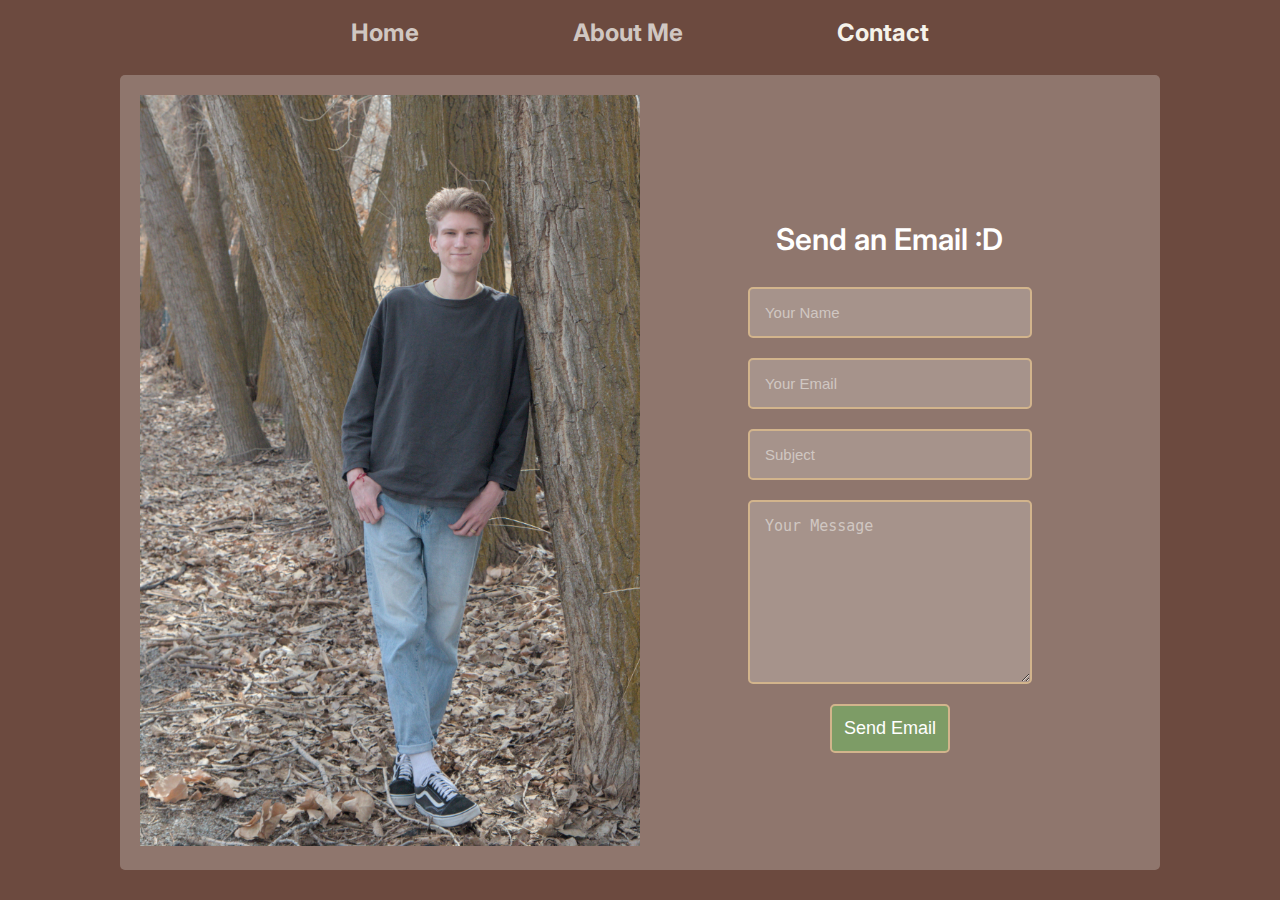
<file: contact/index.html>
<!DOCTYPE html>
<html lang="en">
  <head>
    <link rel="icon" type="image/png" href="../favicon.ico" />
    <link href="../main.css" rel="stylesheet" />
    <meta charset="UTF-8" />
    <meta name="viewport" content="width=device-width, initial-scale=1.0" />
    <title>contact</title>
  </head>
  <body>
    <div class="wholecontact">
      <nav class="navbar">
        <ul class="navlinks">
          <li class="nonactive"><a href="../">Home</a></li>
          <li class="nonactive"><a href="../about">About Me</a></li>
          <li class="active"><a href="/contact/">Contact</a></li>
        </ul>
      </nav>
      <div class="wholecontactbox">
        <div class="contactbox">
            <div class="contactboxbox">
              <div class="picture"><img src="../contact.jpg" alt="photo of me" /></div>
              <div class="form">
                <p class="contacth2">Send an Email :D</p>
                      <form id ='contact-form' action="../send_email.js" method="POST">
                          <input type="text" id="name" name="name" placeholder="Your Name" required />
                          <input type="email" id="email" name="email" placeholder="Your Email" required />
                          <input type="subject" id="subject" name="subject" placeholder="Subject" required />
                          <textarea id="message" name="message" placeholder="Your Message" required></textarea>
                          <button type="submit">Send Email</button>
                      </form>
              </div>
            </div>
        </div>
      </div>
    </div>
  </body>
</html>
</file>
<file: main.css>
@import url('https://fonts.googleapis.com/css2?family=Inter:ital,opsz,wght@0,14..32,100..900;1,14..32,100..900&display=swap');
body{
    font-family: inter;
    background-color: #6c4a3f;
    padding: 0;
    margin: 0;
}


.active a{
    color: #f5f2ea;
}

h1, h2, h3 {
    margin: 0;
    padding: 0;
  }

.navbar{
    display: flex;
    justify-content: center;
    align-items: center;
    width: 100%; 
    height: 65px;
    font-size: clamp(1.5rem, calc(1.1vw + 0.5rem), 2rem); /* Adjust font size */
}
.navlinks{
    list-style: none;
    display: flex;
    gap: 12vw;
    padding: 0px;
}

.nonactive a{
    color: #d0c7c2;
}

.navlinks li a {
    text-decoration: none;
    font-weight: 700;
}

.navlinks li a:hover{
    color: tan;
}

.head{
    background-color: #4a332d;
    width: 100%;
    display: flex;
    justify-content: center;
    height: 230px;
    color: #f5f2ea;
}

h3{
    font-size: clamp(0.9rem, calc(1vw + 0.6rem), 1.4rem);
    font-weight: 400;
}

.headcontent {
    width: 88%;
    max-width: calc(550px * 3);
    display: flex;
    height: 100%;
}

.texttwo{
    display: flex;
    flex-direction: column;
    height: 48%;
    justify-content: center;
    margin-top: 1%;
}

.textone{
    display: flex;
    height: 48%;
    align-items: center;
    justify-content: center;
    margin-bottom: 2%;
}

.textcontainer{
    width: 35vw;
    margin-left: 20px;
}

.text {
    display: flex;
    width: 100%;
    flex-direction: column;
    justify-content: space-evenly; /* Distribute space evenly */
    height: 230px;
}

.baby{
    display: flex;
    align-items: center;
    width: 210px;
    height: 230px;
}

.img_profile {
    height: 210px;
    aspect-ratio: 1 / 1;
    display: flex; /* Ensure content alignment */
    align-items: center;
}

.img_profile img {
    width: 100%; /* Ensures the image scales with the container */
    height: 100%; /* Matches container height */
    object-fit: cover; /* Fills the container while preserving the aspect ratio */
    display: flex;
    border-radius: 10px;
}


h1{
    font-weight: 800;
    color: #7d9c66;
    font-size: clamp(0.9rem, calc(1.5vw + 1.8rem), 4.1rem);
    margin: 0 0;
    line-height: 1;
}

h2{
    font-size: clamp(0.9rem, calc(1.5vw + 0.6rem), 2.6rem);
    font-weight: 500;
}

.containerforcontainer{
    display: flex;
    justify-content: center;
    overflow: hidden;
}

.container{
    margin-top: 50px;
    width: 88%;
    padding: 20px;
    background-color: #d0c7c25b;
    border-radius: 10px;
    margin-bottom: 50px;
}

.container {
    display: grid;
    grid-template-columns: repeat(auto-fit, minmax(400px, 1fr));
    max-width: calc(550px * 3);
    justify-content: center; /* Centers last row */
    gap: 20px;
}

.items img{
    object-fit: contain;
}

.items{
    display: flex;
    justify-content: center;
    align-items: center;
    position: relative;
}

.container img {
    width: 100%; /* Responsive width */
    aspect-ratio: 53%; /* Adjust this based on your desired proportion */
    border-radius: 5px;
}

@media (hover: hover){
    .items {
        display: flex;
        flex-direction: column;
        position: relative;
        height: auto; /* Remove fixed height, let it adjust based on content */
        justify-content: flex-start;
    }

    .image-container {
        height: 100%;
        width: 100%;
        position: relative;
        display: flex;
        flex-direction: column; /* Stack the image and text box vertically */
    }

    /* Overlay will cover the entire image */
    .image-link {
        display: flex;
        position: absolute;  /* Position overlay absolutely within the parent */
        top: 0;              /* Start from the top */
        left: 0;             /* Start from the left */
        width: 100%;         /* Cover the entire width of the container */
        height: 100%;        /* Cover the entire height of the container */
        align-items: center; /* Center text vertically */
        justify-content: center; /* Center text horizontally */
        color: #f5f2ea;
        font-size: clamp(2rem, calc(2vw + 0.5rem), 2.5rem); /* Adjust font size */
        opacity: 0;           /* Hidden by default */
        transition: opacity 0.3s ease-in-out;
        background-color: rgba(210, 180, 140, 0.925); /* Semi-transparent overlay */
        text-align: center;
        border-radius: 5px;
        text-decoration: none;
        padding: 0 5%;
        box-sizing: border-box;
    }

    .linkdiv{
        position: absolute;
        top: 5px;
        right: 5px;
    }

    .linklogo{
        filter: grayscale(100%) brightness(50%) contrast(100%);
        height: 30px;
        width: 30px;
        opacity: 0.5;
    }

    .items:hover .image-link {
        opacity: 1;  /* Make the overlay visible */
    }

}



@media (hover: none) {
    /* Styles for touchscreen devices */
    .container{
        display: grid;
        background-color: transparent; /* Removes the background color */
        box-shadow: none; /* Removes the shadow */
        margin-top: 0;
        
    }

    .linkdiv{
        display: none !important;
    }

    .items {
        display: flex;
        flex-direction: column; /* Stacks the image and the text box vertically */
        position: relative;
        height: auto;    
        justify-content: flex-start; /* Keep content at the top of the container */
    }
    
    .image-container {
        height: 100%;
        width: 100%;
        position: relative;
        display: flex;
        flex-direction: column; /* Stack the image and text box vertically */
    }
    
    .image-container img {
        width: 100%;
        aspect-ratio: 53%; /* You can adjust this to the desired proportion */
        border-radius: 5px;
    }
    
    .image-text {
        height: 100%;
        width: 100%;
        background-color: tan; /* Choose a color for the background of the text box */
        text-align: center;
        border-radius: 0px 0px 10px 10px; /* Optional: rounds the top corners of the text box */
        margin-top: -15px; /* Adds space between the image and the box */
        padding-top: 1.5rem;
        padding-bottom: 1rem;
    }
    
    .image-link {
        display: flex; /* Enables flexbox */
        align-items: center; /* Centers text vertically */
        justify-content: center; /* Centers text horizontally */
        text-decoration: none;
        width: 95%;
        height: 100%; /* Ensure it fills the parent container */
        color: #f5f2ea; /* Set text color */
        font-weight: 600;
        font-size: clamp(1rem, calc(2vw + 0.5rem), 2rem); /* Adjust font size */
        margin: auto;
    }
    
    
    .image-link:hover {
        color: rgb(56, 56, 56);
    }
}

@media (max-width: 640px){
    .container{
        background-color: transparent; /* Removes the background color */
        box-shadow: none; /* Removes the shadow */
        margin-top: 0;
        grid-template-columns: repeat(auto-fit, minmax(320px, 1fr));
    }

    .head{
        height: 200px;
    }
    .text{
        height: 200px;
    }
    .headcontent {
        width: 100%;
        max-width: 640px;
        display: flex;
        justify-content: center;
        height: 100%;
        padding: 0;
        margin: 0 !important;
    }

    .textcontainer{
        width: 100% !important;
        text-align: center;
        justify-content: center;
        align-items: center;
        margin-left: 20px !important;
        margin-right: 20px;
    }
    .baby{
        display: none;
    }
    .image_profile{
        display: none;
    }
    h1 {
        font-size: 65px;
    }
    h2 {
        font-size: 32px;
    }
}

.wholecontact{
    display: flex;
    height: 100vh;
    flex-direction: column;
}

.wholecontactbox{
    width: 100%;
    height: 100%;
    margin-top: -20px;
    display: flex;
    justify-content: center;
    align-items: center;
}

.contactbox{
    display: flex;
    justify-content: center;
    align-items: center;
    width: 88%;
}

.form{
    display: flex;
    flex-direction: column;
    justify-content: center;
    align-items: center;
    width: 50%;
}

form{
    display: flex;
    flex-direction: column;
    width: 50%;
    gap: 20px;
    align-items: center;
}

input::placeholder, textarea::placeholder{
    color: #d0c7c2 !important; /* Change this to your desired color */
    opacity: 1; /* Ensures the color is fully visible */
}



input, textarea{
    color: white !important;
    width: 100%;
    padding: 15px;
    font-size: 15px;
    border: 2px solid tan;
    border-radius: 5px;
    transition: 0.3s;
    background-color: #d0c7c25b !important;
}

input:focus, textarea:focus, input:hover, textarea:hover{
    border-color: tan; /* Highlight color */
    outline: none;
    box-shadow: 0 0 5px tan;
    background-color: #d0c7c28e !important;
}

textarea{
    max-width: 100%;
    min-width: 100%;
    height: 150px;
    max-height: 200px;
}

.contacth2{
    color: white;
    font-size: 30px;
    font-weight: 600;
}

button {
    background: #7d9c66; /* Blue primary color */
    color: white;
    font-size: 18px;
    padding: 12px;
    border: 2px solid tan;
    border-radius: 5px;
    cursor: pointer;
    transition: background 0.3s;
}

button:hover {
    background: tan;
    color: white; /* Darker blue on hover */
}

.contactboxbox{
    background-color: #d0c7c25b;
    display: flex;
    width: 1000px;
    height: auto;
    padding: 20px;
    border-radius: 5px;
}

.picture img{
    width: 500px;
    height: auto;
}

@media (max-width: 1100px){
    .picture img{
        width: 400px;
        height: auto;
    }
}

@media (max-width: 900px){
    .picture img{
        width: 400px;
        height: auto;
    }
    .form{
        width: 60%;
    }
    form{
        width: 60%;
    }
}

@media (max-width: 800px){
    .picture img{
        display: none;
    }
    .contactboxbox{
        justify-content: center;
    }
    .wholecontactbox{
        align-items: flex-start;
        margin-top: 20px;
    }
    .form{
        width: 60%;
    }
    form{
        width: 60%;
    }
}

@media (max-width: 700px){
    .picture img{
        display: none;
    }
    .contactboxbox{
        justify-content: center;
    }
    .form{
        width: 70%;
    }
    form{
        width: 70%;
    }
}

@media (max-width: 550px){
    .picture img{
        display: none;
    }
    .contactboxbox{
        justify-content: center;
        
    }
    .wholecontactbox{
        align-items: flex-start;
    }
    .form{
        width: 80%;
    }
    form{
        width: 80%;
    }
}

@media (max-width: 540px) {
    /* Ensure the images adjust properly in smaller screens */
    .textbaby{
        text-align: center;
    }
    h1{
        font-size: 50px;
    }
    h2{
        font-size: 20px;
    }
}

@media (max-width: 1600px){
    .textcontainer{
        width: 50vw;
        margin-left: 20px;
    }
}

@media (max-width: 930px){
    .textcontainer{
        width: 80vw;
        margin-left: 20px;
    }
}
</file>
